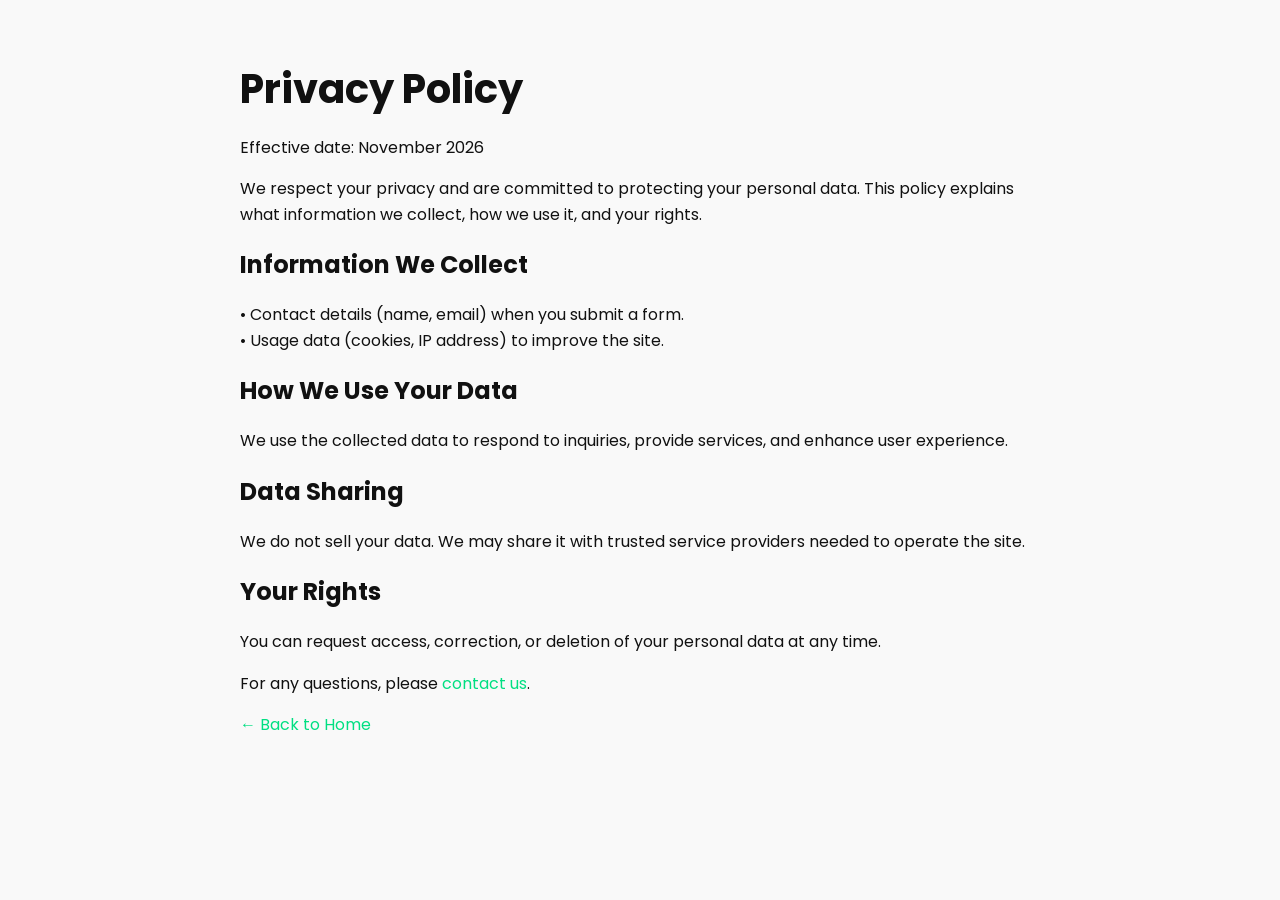
<file: privacy.html>
<!DOCTYPE html>
<html lang="en">
<head>
  <meta charset="utf-8" />
  <meta name="viewport" content="width=device-width,initial-scale=1,viewport-fit=cover" />
  <title>Privacy Policy | DFOUR</title>
  <meta name="description" content="Our privacy policy – how we collect, use, and protect your data.">
  <link href="css/fonts.css" rel="stylesheet" />
  <link href="css/style.css" rel="stylesheet" />
  <style>
    body {font-family: 'Poppins', sans-serif; background:#f9f9f9; color:#111; margin:0; padding:2rem;}
    .container {max-width:800px;margin:auto;}
    h1 {font-size:2.5rem; margin-bottom:1rem;}
    p {line-height:1.6;}
    a {color:#00df82; text-decoration:none;}
  </style>
</head>
<body>
  <div class="container">
    <h1>Privacy Policy</h1>
    <p>Effective date: November 2026</p>
    <p>We respect your privacy and are committed to protecting your personal data. This policy explains what information we collect, how we use it, and your rights.</p>
    <h2>Information We Collect</h2>
    <p>• Contact details (name, email) when you submit a form.<br/>• Usage data (cookies, IP address) to improve the site.</p>
    <h2>How We Use Your Data</h2>
    <p>We use the collected data to respond to inquiries, provide services, and enhance user experience.</p>
    <h2>Data Sharing</h2>
    <p>We do not sell your data. We may share it with trusted service providers needed to operate the site.</p>
    <h2>Your Rights</h2>
    <p>You can request access, correction, or deletion of your personal data at any time.</p>
    <p>For any questions, please <a href="#contact">contact us</a>.</p>
    <p><a href="index.html">← Back to Home</a></p>
  </div>
</body>
</html>
</file>
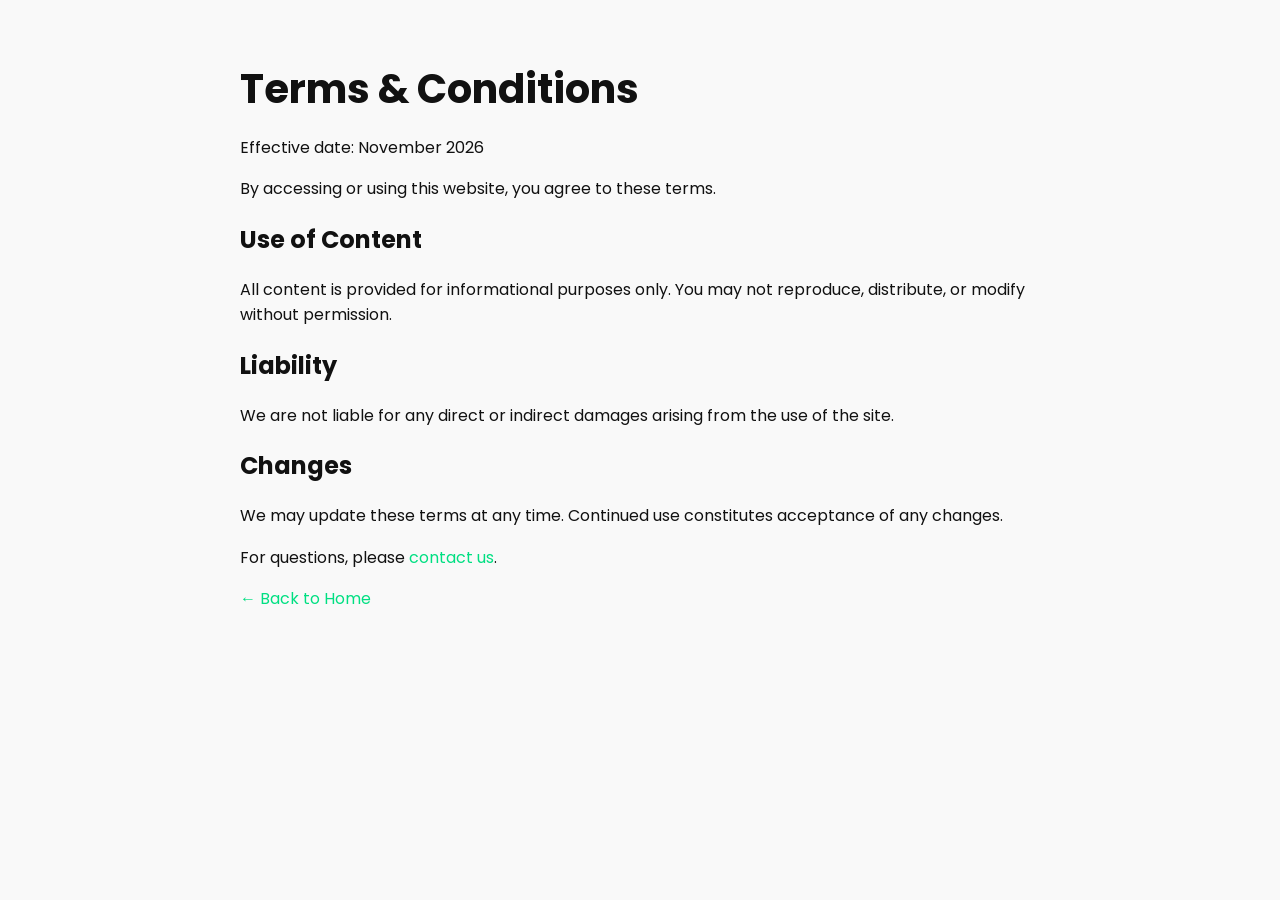
<file: terms.html>
<!DOCTYPE html>
<html lang="en">
<head>
  <meta charset="utf-8" />
  <meta name="viewport" content="width=device-width,initial-scale=1,viewport-fit=cover" />
  <title>Terms & Conditions | DFOUR</title>
  <meta name="description" content="Basic terms and conditions for using the DFOUR website.">
  <link href="css/fonts.css" rel="stylesheet" />
  <link href="css/style.css" rel="stylesheet" />
  <style>
    body {font-family: 'Poppins', sans-serif; background:#f9f9f9; color:#111; margin:0; padding:2rem;}
    .container {max-width:800px;margin:auto;}
    h1 {font-size:2.5rem; margin-bottom:1rem;}
    p {line-height:1.6;}
    a {color:#00df82; text-decoration:none;}
  </style>
</head>
<body>
  <div class="container">
    <h1>Terms & Conditions</h1>
    <p>Effective date: November 2026</p>
    <p>By accessing or using this website, you agree to these terms.</p>
    <h2>Use of Content</h2>
    <p>All content is provided for informational purposes only. You may not reproduce, distribute, or modify without permission.</p>
    <h2>Liability</h2>
    <p>We are not liable for any direct or indirect damages arising from the use of the site.</p>
    <h2>Changes</h2>
    <p>We may update these terms at any time. Continued use constitutes acceptance of any changes.</p>
    <p>For questions, please <a href="#contact">contact us</a>.</p>
    <p><a href="index.html">← Back to Home</a></p>
  </div>
</body>
</html>
</file>
<file: css/fonts.css>
@font-face{font-family:'Poppins';font-weight:200;font-style:normal;font-display:swap;src:url(../fonts/poppins-latin-200-normal.woff2) format('woff2')}
@font-face{font-family:'Poppins';font-weight:400;font-style:normal;font-display:swap;src:url(../fonts/poppins-latin-400-normal.woff2) format('woff2')}
@font-face{font-family:'Poppins';font-weight:500;font-style:normal;font-display:swap;src:url(../fonts/poppins-latin-500-normal.woff2) format('woff2')}
@font-face{font-family:'Poppins';font-weight:700;font-style:normal;font-display:swap;src:url(../fonts/poppins-latin-700-normal.woff2) format('woff2')}
@font-face{font-family:'Urbanist';font-weight:400;font-style:normal;font-display:swap;src:url(../fonts/urbanist-latin-400-normal.woff2) format('woff2')}
@font-face{font-family:'Urbanist';font-weight:500;font-style:normal;font-display:swap;src:url(../fonts/urbanist-latin-500-normal.woff2) format('woff2')}
@font-face{font-family:'Urbanist';font-weight:600;font-style:normal;font-display:swap;src:url(../fonts/urbanist-latin-600-normal.woff2) format('woff2')}
@font-face{font-family:'Urbanist';font-weight:700;font-style:normal;font-display:swap;src:url(../fonts/urbanist-latin-700-normal.woff2) format('woff2')}
@font-face{font-family:'Instrument Sans';font-weight:400;font-style:normal;font-display:swap;src:url(../fonts/instrument-sans-latin-400-normal.woff2) format('woff2')}
@font-face{font-family:'Instrument Sans';font-weight:500;font-style:normal;font-display:swap;src:url(../fonts/instrument-sans-latin-500-normal.woff2) format('woff2')}
@font-face{font-family:'Instrument Sans';font-weight:700;font-style:normal;font-display:swap;src:url(../fonts/instrument-sans-latin-700-normal.woff2) format('woff2')}
@font-face{font-family:'Roboto Mono';font-weight:500;font-style:normal;font-display:swap;src:url(../fonts/roboto-mono-latin-500-normal.woff2) format('woff2')}
@font-face{font-family:'Poppins';font-weight:300;font-style:normal;font-display:swap;src:url(../fonts/poppins-latin-300-normal.woff2) format('woff2')}
@font-face{font-family:'Poppins';font-weight:600;font-style:normal;font-display:swap;src:url(../fonts/poppins-latin-600-normal.woff2) format('woff2')}
</file>
<file: css/style.css>
*{box-sizing:border-box}
html{scroll-behavior:auto}
body{margin:0;background:#fcfcfe;overflow-x:hidden;-webkit-font-smoothing:antialiased}
#stage{position:relative;width:100%;overflow:hidden}
#canvas{position:absolute;left:0;top:0;width:1920px;height:8764px;transform-origin:0 0;background:#fcfcfe;overflow:hidden}
.abs{position:absolute}
.t{position:absolute;margin:0;text-decoration:none;font-synthesis:none}
.anc{position:absolute;left:0;width:1px;height:1px;visibility:hidden}

/* ---------- header ---------- */
#hdr{transition:box-shadow .3s,background .3s}
#hdr.stuck{box-shadow:0 10px 40px rgba(0,0,0,.45)}
#hdr a.t{transition:color .2s}
#hdr a.t::after{content:"";position:absolute;inset:-18px -14px}
#hdr a.t:hover,#hdr a.t.on{color:#00df82!important;opacity:1}
#hdr a.t.on::before{content:"";position:absolute;left:0;right:0;bottom:-4px;height:2px;background:#00df82;border-radius:2px}
#hdr>a{transition:transform .3s}#hdr>a:hover{transform:scale(1.05)}
a.t{transition:color .2s,opacity .2s}
a.t:hover{opacity:1;color:#00df82!important}

/* ---------- buttons ---------- */
.btn{transition:filter .25s,box-shadow .25s,background .25s;cursor:pointer;display:block}
a.btn:hover{filter:brightness(1.1);box-shadow:0 0 28px rgba(0,223,130,.55)}
a.btn:active{filter:brightness(.92)}
a.btn[href="#process"]:hover{background:rgba(255,255,255,.28)!important;box-shadow:0 0 24px rgba(255,255,255,.25)}
.btnwrap span.t{transition:none}

/* ---------- arrow circles ---------- */
.va{position:absolute;width:48px;height:48px;border:1px solid #fff;border-radius:50%;transition:background .25s,border-color .25s,transform .25s;cursor:pointer;display:block}
.va i{position:absolute;left:14px;top:14px;display:block;width:18px;height:18px}
.va svg{width:18px;height:18px}
.va svg path{transition:stroke .25s}
.va:hover{background:#00df82;border-color:#00df82;transform:rotate(45deg)}
.va:hover svg path{stroke:#010102}
.svc .va:hover,.tcard .va:hover{transform:rotate(45deg) scale(1.05)}

/* ---------- reveal on scroll (only when JS is on) ---------- */
.js .rv{opacity:0;transition:opacity .9s ease var(--d,0s),transform 1s cubic-bezier(.2,.7,.2,1) var(--d,0s)}
.js .rv.up{transform:translateY(60px)}
.js .rv.l{transform:translateX(-140px)}
.js .rv.r{transform:translateX(140px)}
.js .rv.in{opacity:1;transform:none}
.js .rv.fade{transform:none}
.js .rv.hv.done{transition:transform .35s cubic-bezier(.2,.7,.2,1),box-shadow .35s,opacity .35s}

/* ---------- hover cards ---------- */
.pcard{border-radius:8px;cursor:default}
.pcard.done:hover{transform:translateY(-14px);box-shadow:0 0 0 1px rgba(0,223,130,.6),0 24px 60px rgba(0,223,130,.18)}
.zoomin{transition:transform .8s cubic-bezier(.2,.7,.2,1)}
.pcard:hover .zoomin,.tcard:hover .zoomin{transform:scale(1.08)}
.tcard{cursor:default}
.tcard.done:hover{transform:translateY(-12px);box-shadow:0 30px 60px rgba(0,223,130,.2),0 0 0 1px rgba(0,223,130,.5)!important}
.tile{border-radius:10px;cursor:default}
.tile.done:hover{transform:translateY(-8px) scale(1.03);box-shadow:0 18px 40px rgba(0,223,130,.25)}
.svc{border-radius:8px;overflow:hidden}
.svcbg{transition:transform 1s cubic-bezier(.2,.7,.2,1)}
.svc:hover .svcbg{transform:scale(1.06)}

/* ---------- carousel ---------- */
#cards{transition:transform .7s cubic-bezier(.2,.7,.2,1);cursor:grab;user-select:none;-webkit-user-select:none}
#cards.drag{transition:none;cursor:grabbing}
#cards img,#cards .svcbg{-webkit-user-drag:none}
.cdot{transition:all .35s cubic-bezier(.2,.7,.2,1);cursor:pointer}
.cdot::after{content:"";position:absolute;inset:-8px}
.cdot:not(.on):hover{background:rgba(0,223,130,.75)!important}

/* ---------- hero + ambient ---------- */
@keyframes up{from{opacity:0;transform:translateY(50px)}to{opacity:1;transform:none}}
@keyframes down{from{transform:translateY(-100%)}to{transform:none}}
@keyframes kb{from{transform:scale(1.12)}to{transform:scale(1)}}
@keyframes bob{0%,100%{transform:translateY(0)}50%{transform:translateY(14px)}}
@keyframes pulse{0%,100%{opacity:.25}50%{opacity:1}}
.hero-in{animation:up 1.1s cubic-bezier(.2,.7,.2,1) var(--d,0s) both}
.kb{animation:kb 3s cubic-bezier(.2,.7,.2,1) both}
.bob{animation:bob 2s ease-in-out infinite}
.pulse{animation:pulse 1.6s ease-in-out var(--d,0s) infinite}
#hdr{animation:down .8s cubic-bezier(.2,.7,.2,1) both}

@media(prefers-reduced-motion:reduce){
 *,*::before,*::after{animation:none!important;transition:none!important}
 .js .rv{opacity:1!important;transform:none!important}
}

.cdot.on{clip-path:polygon(0 0,100% 0,100% 28%,52% 50%,100% 72%,100% 100%,0 100%)}

/* ---------- glass nav ---------- */
#hdr{background:transparent}
#hdr>div:first-child{
  background:linear-gradient(180deg,rgba(255,255,255,.10) 0%,rgba(255,255,255,.04) 100%),rgba(18,19,20,.42)!important;
  -webkit-backdrop-filter:blur(22px) saturate(170%);backdrop-filter:blur(22px) saturate(170%);
  border-bottom:1px solid rgba(255,255,255,.14);
  box-shadow:inset 0 1px 0 rgba(255,255,255,.18),0 8px 32px rgba(0,0,0,.28);
  transition:background .3s,box-shadow .3s}
#hdr.stuck>div:first-child{background:linear-gradient(180deg,rgba(255,255,255,.12) 0%,rgba(255,255,255,.05) 100%),rgba(18,19,20,.55)!important;
  box-shadow:inset 0 1px 0 rgba(255,255,255,.2),0 14px 40px rgba(0,0,0,.4),0 1px 0 rgba(0,223,130,.12)}
#hdr.stuck{box-shadow:none}

/* ---------- service card feature strips ---------- */
.strip{display:flex;align-items:center;background:#00df82;color:#010102;padding:0 8px 0 30px;
  font:400 24px/30px 'Poppins',sans-serif;box-shadow:inset -2px 0 0 rgba(0,90,50,.55);transition:background .25s,filter .25s}
.strip:last-of-type{box-shadow:none}
.strip span{display:block}
.svc:hover .strip{filter:brightness(1.0)}
.strip:hover{background:#33ffa6}
</file>
